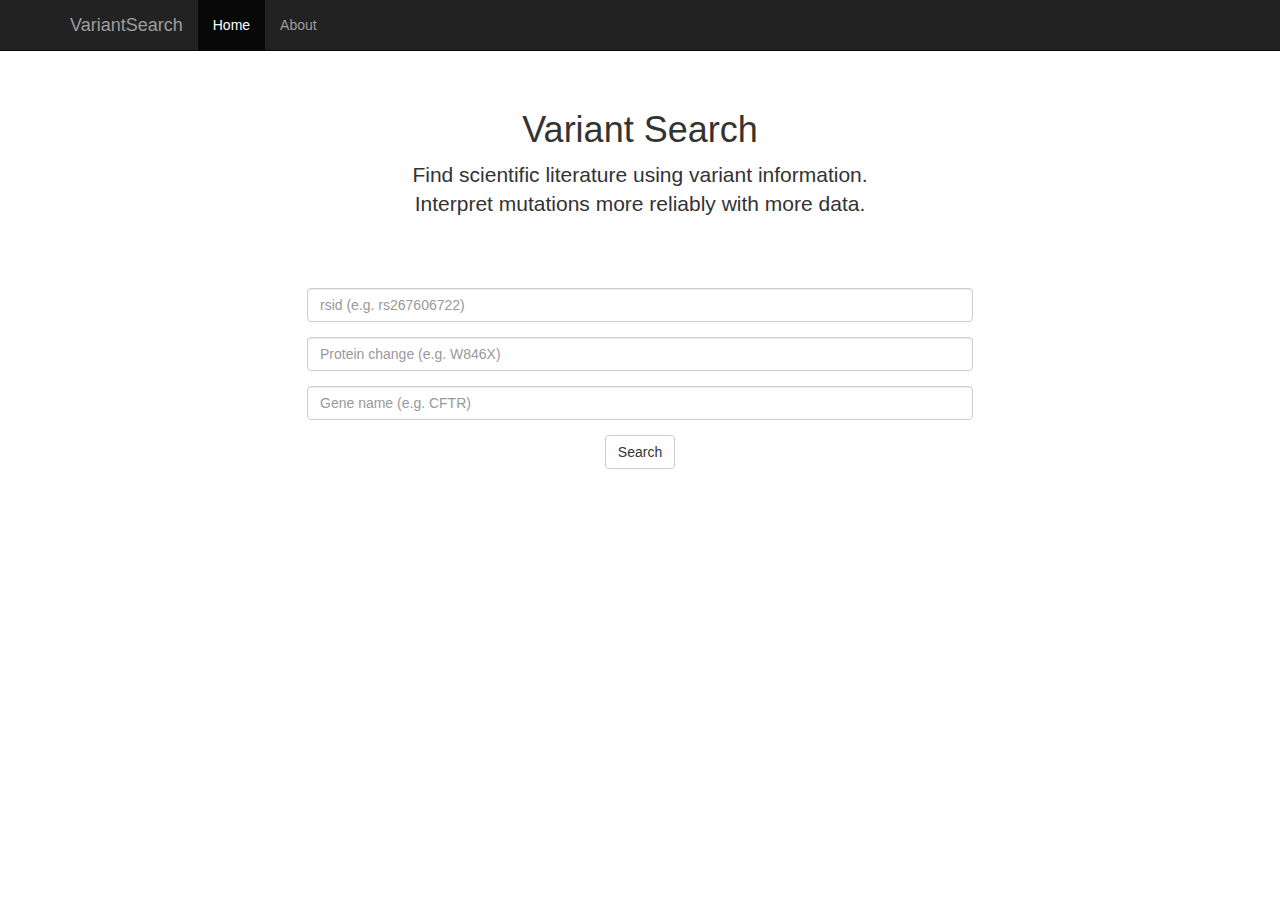
<file: index.html>
<html>
<head>
  <meta charset="utf-8">
  <meta http-equiv="X-UA-Compatible" content="IE=edge">
  <meta name="viewport" content="width=device-width, initial-scale=1">
  <!-- The above 3 meta tags *must* come first in the head; any other head content must come *after* these tags -->
  <title>VariantSearch</title>

  <!-- Bootstrap -->
  <link href="css/bootstrap.min.css" rel="stylesheet">
  <link href="css/starter-template.css" rel="stylesheet">
</head>
<body>
  <nav class="navbar navbar-inverse navbar-fixed-top">
    <div class="container">
      <div class="navbar-header">
        <button type="button" class="navbar-toggle collapsed" data-toggle="collapse" data-target="#navbar" aria-expanded="false" aria-controls="navbar">
          <span class="sr-only">Toggle navigation</span>
          <span class="icon-bar"></span>
          <span class="icon-bar"></span>
          <span class="icon-bar"></span>
        </button>
        <a class="navbar-brand" href="http://www.variantsearch.com">VariantSearch</a>
      </div>
      <div id="navbar" class="collapse navbar-collapse">
        <ul class="nav navbar-nav">
          <li class="active"><a href="http://www.variantsearch.com">Home</a></li>
          <li><a href="http://www.variantsearch.com/about.html">About</a></li>
        </ul>
      </div><!--/.nav-collapse -->
    </div>
  </nav>

  <div class="container">

    <div class="starter-template">
      <h1>Variant Search</h1>
      <p class="lead">Find scientific literature using variant information.<br> Interpret mutations more reliably with more data. </p>
      <div id="searchForm">
        <div id="loading">
          <p class="lead">Loading papers...</p>
        </div>
        <form id="variantData">
          <div class="form-group required">
            <label class="sr-only" for="rsid">rsid</label>
            <input type="text" class="form-control" id="rsid" placeholder="rsid (e.g. rs267606722)" name="rsid">
          </div>
          <div class="form-group required">
            <label class="sr-only" for="proteinPosition">proteinPosition</label>
            <input type="text" class="form-control" id="proteinPosition" placeholder="Protein change (e.g. W846X)" name="proteinPosition">
          </div>
          <div class="form-group optional">
            <label class="sr-only" for="gene">gene</label>
            <input type="text" class="form-control" id="gene" placeholder="Gene name (e.g. CFTR)" name="gene">
          </div>
          <button type="submit" class="btn btn-default">Search</button>
        </form>
      </div>
    </div>

  </div>

  <script src="https://ajax.googleapis.com/ajax/libs/jquery/1.11.3/jquery.min.js"></script>
  <script src="js/bootstrap.min.js"></script>
  <script src="js/searchSubmit.js"></script>


</body>
</html>
</file>
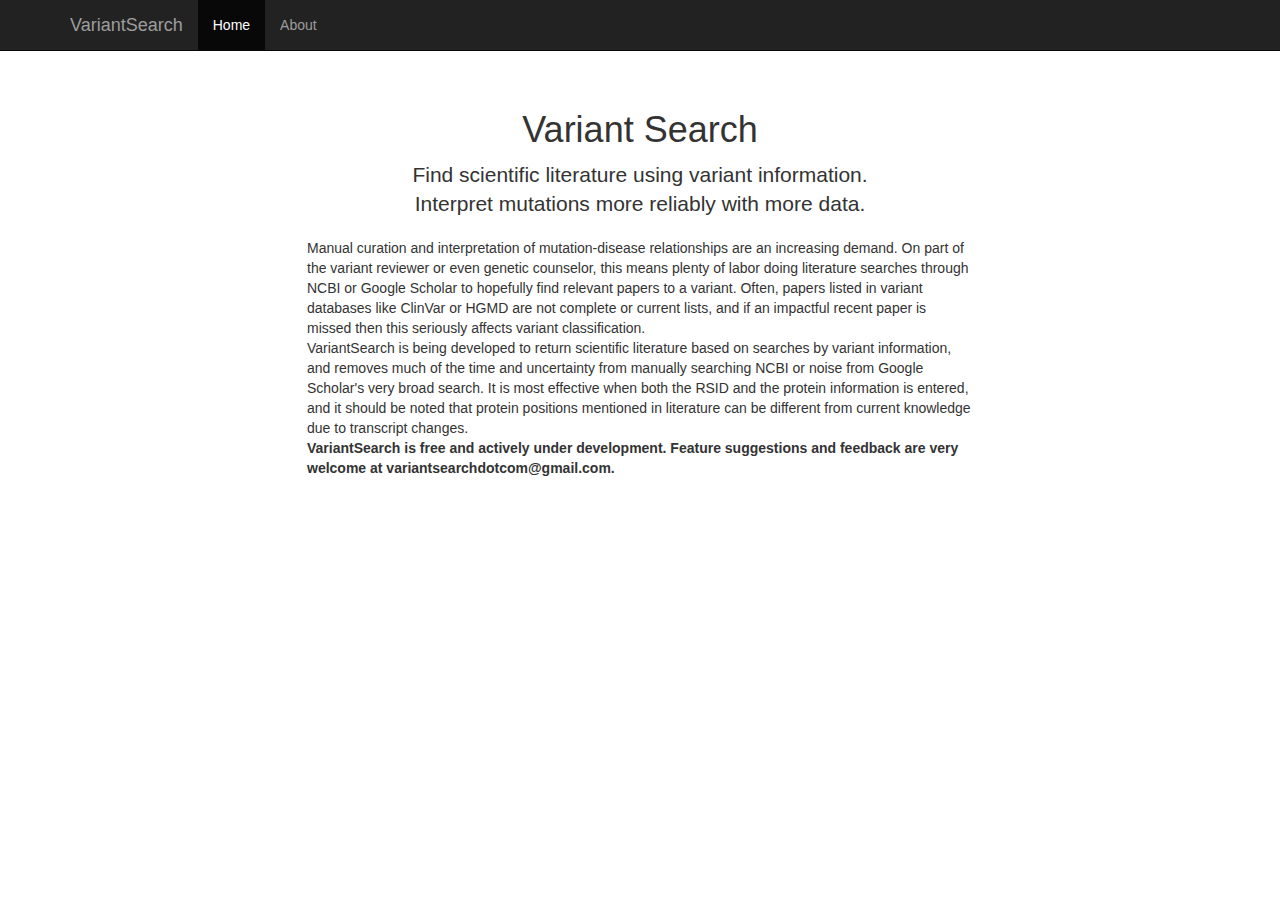
<file: about.html>
<html>
<head>
  <meta charset="utf-8">
  <meta http-equiv="X-UA-Compatible" content="IE=edge">
  <meta name="viewport" content="width=device-width, initial-scale=1">
  <!-- The above 3 meta tags *must* come first in the head; any other head content must come *after* these tags -->
  <title>VariantSearch</title>

  <!-- Bootstrap -->
  <link href="css/bootstrap.min.css" rel="stylesheet">
  <link href="css/starter-template.css" rel="stylesheet">
</head>
<body>
  <nav class="navbar navbar-inverse navbar-fixed-top">
    <div class="container">
      <div class="navbar-header">
        <button type="button" class="navbar-toggle collapsed" data-toggle="collapse" data-target="#navbar" aria-expanded="false" aria-controls="navbar">
          <span class="sr-only">Toggle navigation</span>
          <span class="icon-bar"></span>
          <span class="icon-bar"></span>
          <span class="icon-bar"></span>
        </button>
        <a class="navbar-brand" href="http://www.variantsearch.com">VariantSearch</a>
      </div>
      <div id="navbar" class="collapse navbar-collapse">
        <ul class="nav navbar-nav">
          <li class="active"><a href="http://www.variantsearch.com">Home</a></li>
          <li><a href="http://www.variantsearch.com/about.html">About</a></li>
        </ul>
      </div><!--/.nav-collapse -->
    </div>
  </nav>

  <div class="container">

    <div class="starter-template">
      <h1>Variant Search</h1>
      <p class="lead">Find scientific literature using variant information.<br> Interpret mutations more reliably with more data. </p>
      <p id="about">Manual curation and interpretation of mutation-disease relationships are an increasing demand. On part of the variant reviewer or even genetic counselor, this
        means plenty of labor doing literature searches through NCBI or Google Scholar to hopefully find relevant papers to a variant. Often, papers listed in variant databases like ClinVar
        or HGMD are not complete or current lists, and if an impactful recent paper is missed then this seriously affects variant classification.<br>
        VariantSearch is being developed to return scientific literature based on searches by variant information, and removes much of the time and uncertainty from manually searching NCBI or noise from Google Scholar's very broad search. 
        It is most effective when both the RSID and the protein information is entered, and it should be noted that protein positions mentioned in literature can be different from current knowledge due to transcript changes.<br>
        <strong>VariantSearch is free and actively under development. Feature suggestions and feedback are very welcome at variantsearchdotcom@gmail.com.</strong>
    </div>

  </div>

  <script src="https://ajax.googleapis.com/ajax/libs/jquery/1.11.3/jquery.min.js"></script>
  <script src="js/bootstrap.min.js"></script>
  <script src="js/searchSubmit.js"></script>


</body>
</html>
</file>
<file: css/starter-template.css>
body {
  padding-top: 50px;
}
.starter-template {
  padding: 40px 15px;
  text-align: center;
}

#searchForm {
  margin-left: 20%;
  margin-right: 20%;
}

#loading {
  visibility: hidden;
}

.paper {
  text-align: left;
}

#about {
  text-align: left;
  margin-left: 20%;
  margin-right: 20%;
}
</file>
